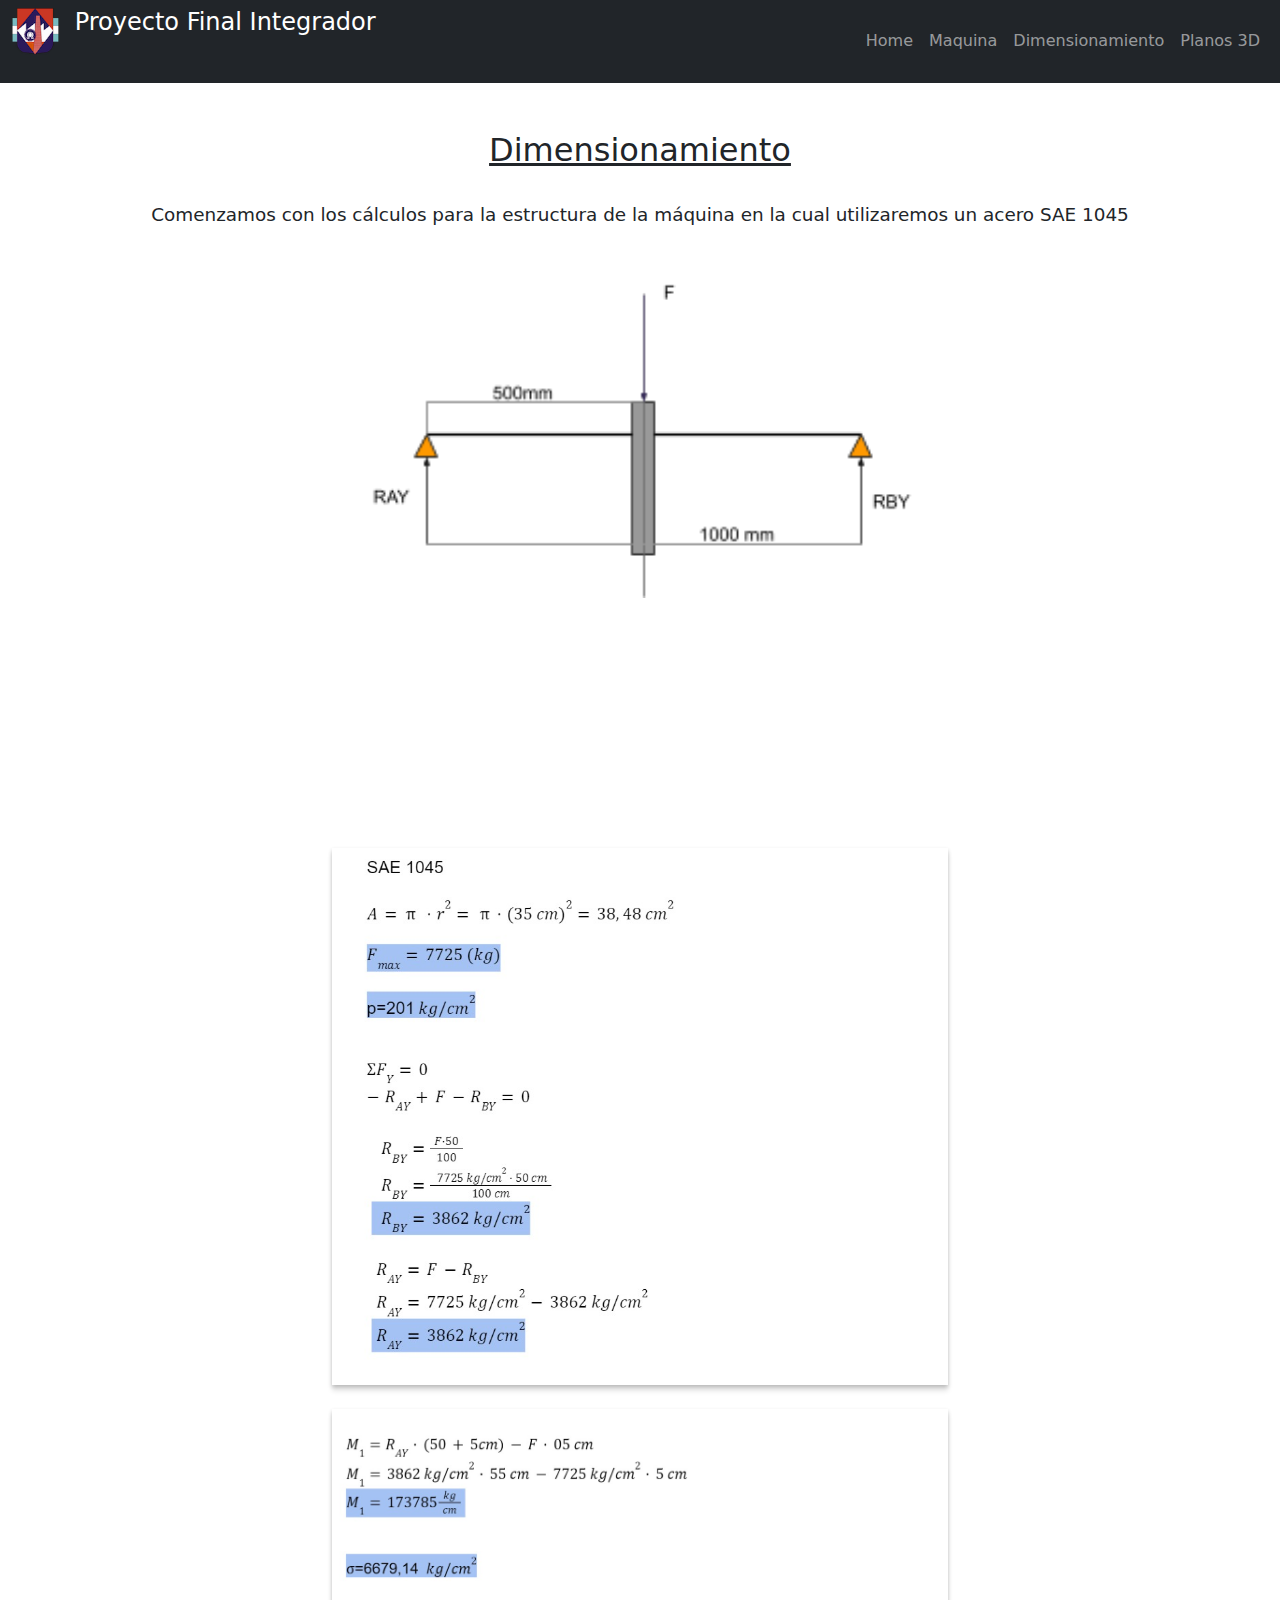
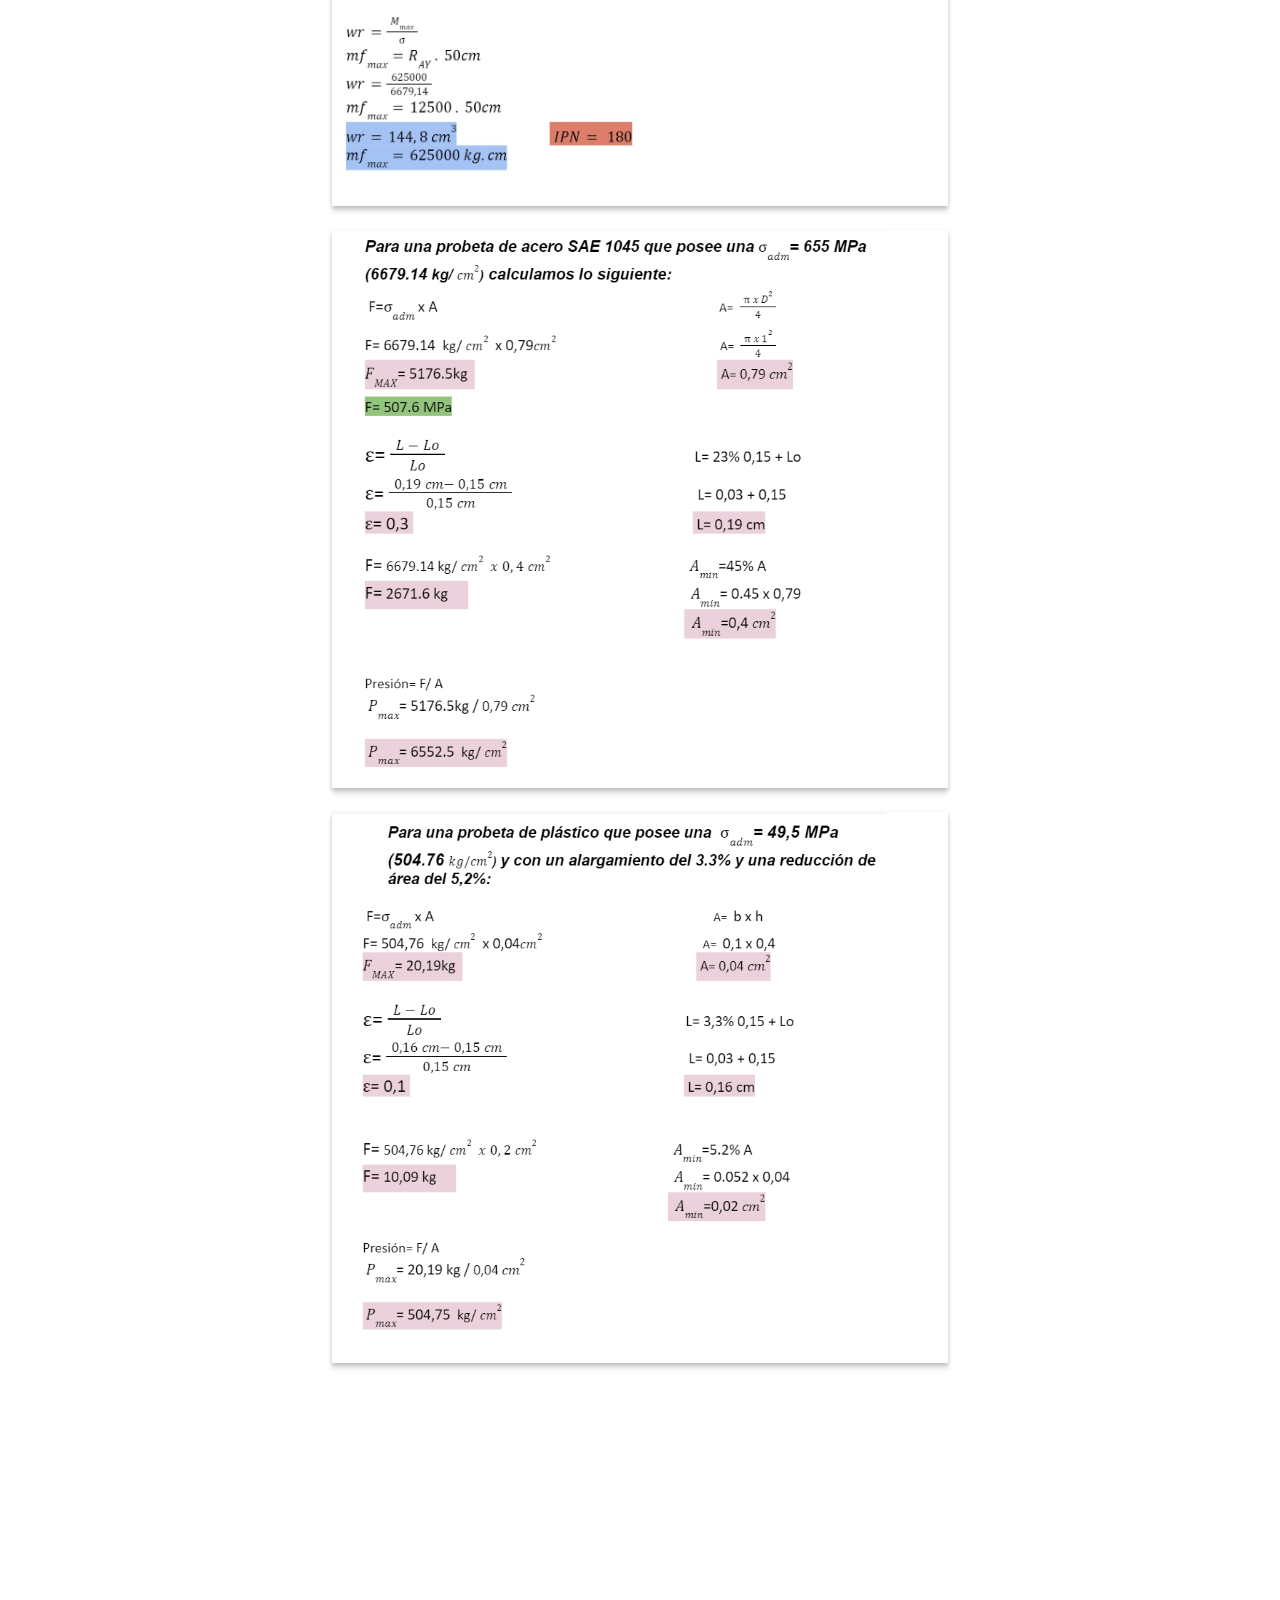
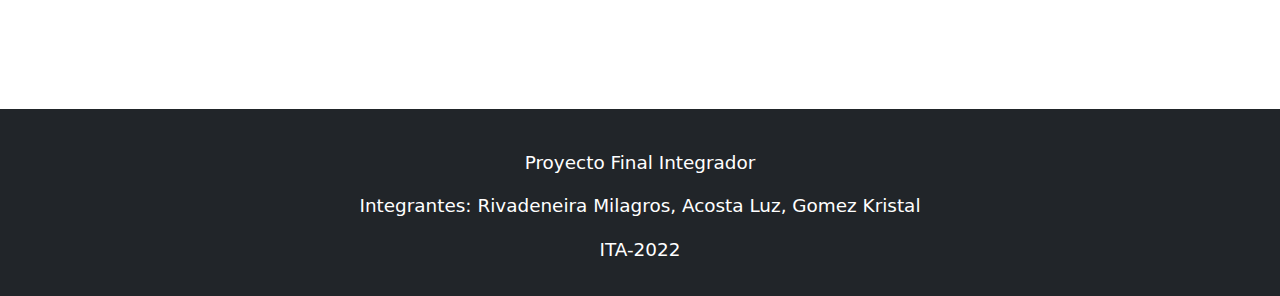
<file: dimensionamiento.html>
<!DOCTYPE html>
<html>
<header>
    <title>Dimensionamiento - PFI</title>
    <meta charset="utf-8">
    <meta name="viewport" content="width=device-width, initial-scale=1">
    <link rel="stylesheet" href="css/dimens.css">
    <link href="https://cdn.jsdelivr.net/npm/bootstrap@5.2.1/dist/css/bootstrap.min.css" rel="stylesheet">
    <script src="https://cdn.jsdelivr.net/npm/bootstrap@5.2.1/dist/js/bootstrap.bundle.min.js"></script>
</header>

<body>
    <nav class="navbar navbar-expand-sm navbar-dark bg-dark">
        <div class="container-fluid">

            <a class="nav-link center-block"
                href="https://docs.google.com/document/d/e/2PACX-1vQ7zDSfWgSuPVvnqSUOaaFsrUp8zjTkIl0HIDO28TzhaOZ6Ilr39s1THYVCSvdb28GDHDQiD5Auyyhq/pub">
                <span class=" navbar-brand">
                    <img src="img/logo.png" style="width: 15%; float:left; ">
                    <h4> &nbsp Proyecto Final Integrador</h4>
                </span>
            </a>

            <div class="colapse navbar-colapse">
                <ul class="navbar-nav me-auto">
                    <li class="nav-item">
                        <a class="nav-link" href="index.html">
                            Home
                        </a>
                    </li>

                    <li class="nav-item">
                        <a class="nav-link" href="maquinas.html">
                            Maquina
                        </a>
                    </li>

                    <li class="nav-item">
                        <a class="nav-link" href="dimensionamiento.html">
                            Dimensionamiento
                        </a>
                    </li>

                    <li class="nav-item">
                        <a class="nav-link" href="planos.html">
                            Planos 3D
                        </a>
                    </li>
                </ul>
            </div>
        </div>
    </nav>


    <div class="container">
        <div class="tamaño">
            <div class="col-sm justify-content text-center">
                <br>
                <br>
                <h6 style=" font-size: 200% ;">
                    Dimensionamiento
                </h6>
                </br>
                <p> Comenzamos con los cálculos para la estructura de la máquina en la cual utilizaremos un acero SAE
                    1045
                </p>
                <br>
                <img src="img/G14 2022 TP3 6°TME Ensayo de Tracción.png" style="width:50%">




                <div class="medidas">
                    <div class="polaroid">
                        <img src="img/ej1.jpg" style="width:60% ;">

                    </div>
                    <br>

                    <div class="polaroid">
                        <img src="img/ej2.jpg" style="width:60% ;">

                    </div>


                    <br>


                    <div class="polaroid">
                        <img src="img/ej 5.png" style="width:90%;">

                    </div>
                    <br>

                    <div class="polaroid">
                        <img src="img/ej 6.png" style="width:90%;">

                    </div>
                    <br>


                    <br>


                </div>
            </div>
        </div>
    </div>

    <br>
    <br>


    <footer class="page-footer font-small bg-dark text-white pt-4">
        <div class="footer-copyright text-center py-3">
            <p> Proyecto Final Integrador</p>
            <p> Integrantes: Rivadeneira Milagros, Acosta Luz, Gomez Kristal </p>
            <p> ITA-2022</p>
        </div>
    </footer>

</body>

</html>
</file>
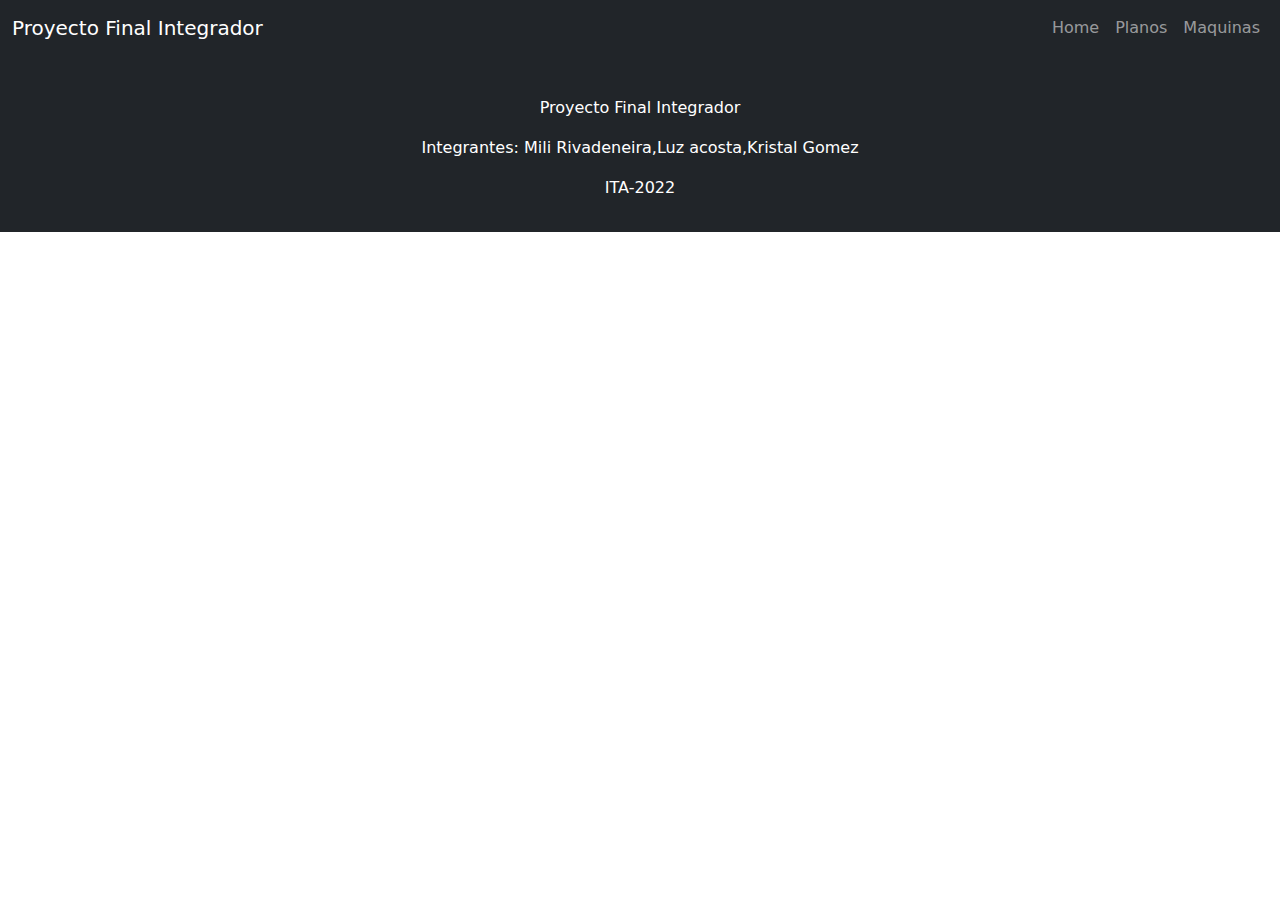
<file: maq.HTML>
<!DOCTYPE html>
<html>
<header>
    <title>Maquinas - PFI</title>
    <meta charset="utf-8">
    <meta name="viewport" content="width=device-width, initial-scale=1">
    <link href="https://cdn.jsdelivr.net/npm/bootstrap@5.2.1/dist/css/bootstrap.min.css" rel="stylesheet">
    <script src="https://cdn.jsdelivr.net/npm/bootstrap@5.2.1/dist/js/bootstrap.bundle.min.js"></script>
</header>

<body>
    <nav class="navbar navbar-expand-sm navbar-dark bg-dark">
        <div class="container-fluid">

            <a class="navbar-brand" href="home.HTML"> Proyecto Final Integrador</a>


            <div class="colapse navbar-colapse">
                <ul class="navbar-nav me-auto">
                    <li class="nav-item">
                        <a class="nav-link" href="info.HTML">
                            Home
                        </a>
                    </li>

                    <li class="nav-item">
                        <a class="nav-link" href="plans.HTML">
                            Planos
                        </a>
                    </li>

                    <li class="nav-item">
                        <a class="nav-link" href="maq.HTML">
                            Maquinas
                        </a>
                    </li>
                </ul>

            </div>
        </div>
    </nav>

    <div class="container">

    </div>
    
    <div class="container">

    </div>

    <footer class="page-footer font-small bg-dark text-white pt-4">
        <div class="footer-copyright text-center py-3">
            <p> Proyecto Final Integrador</p>
            <p> Integrantes: Mili Rivadeneira,Luz acosta,Kristal Gomez </p>
            <p> ITA-2022</p>
        </div>
    </footer>

</body>

</html>
</file>
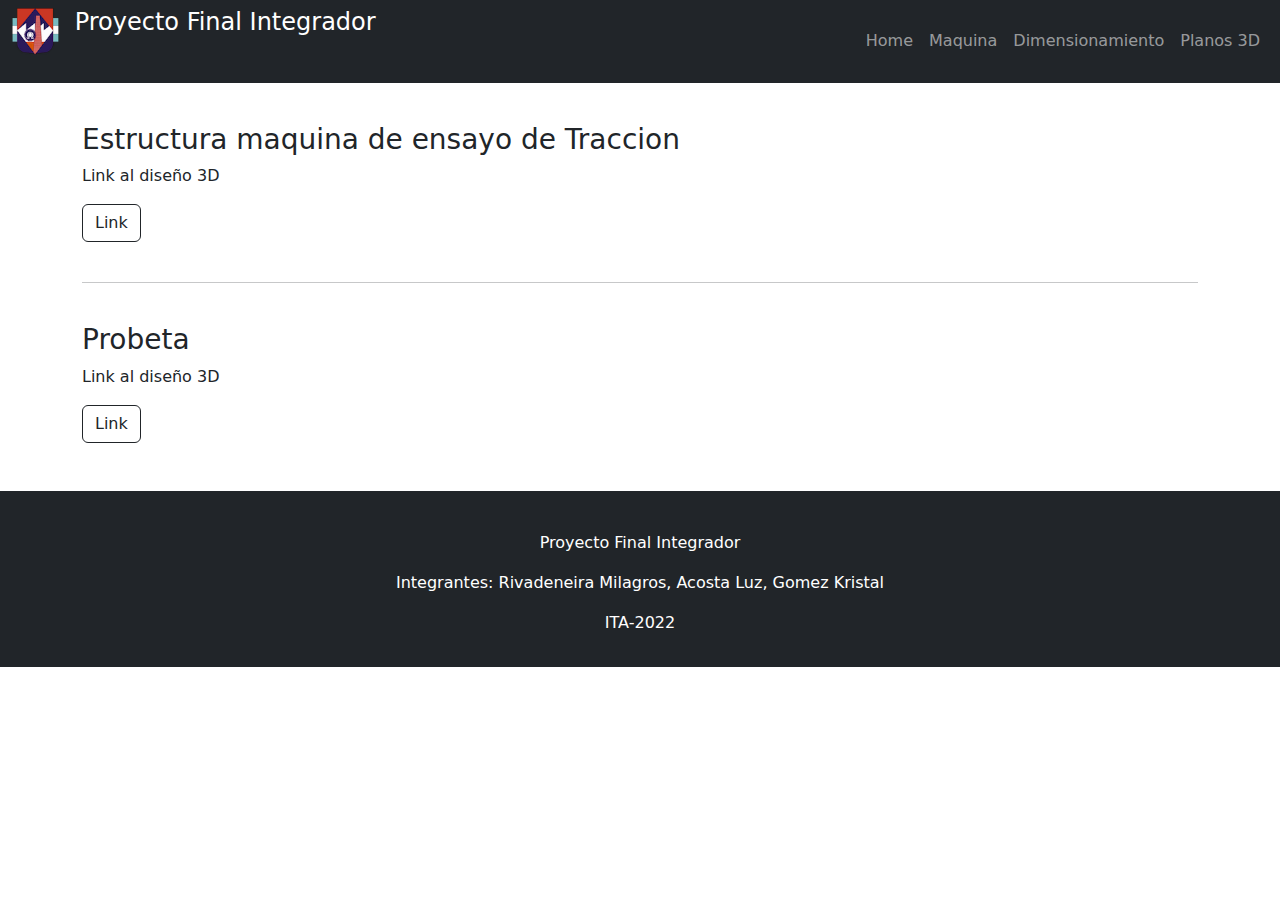
<file: planos.html>
<!DOCTYPE html>
<html>
<header>
    <title>Planos - PFI</title>
    <meta charset="utf-8">
    <meta name="viewport" content="width=device-width, initial-scale=1">
    <link href="https://cdn.jsdelivr.net/npm/bootstrap@5.2.1/dist/css/bootstrap.min.css" rel="stylesheet">
    <script src="https://cdn.jsdelivr.net/npm/bootstrap@5.2.1/dist/js/bootstrap.bundle.min.js"></script>
</header>

<body>
    <nav class="navbar navbar-expand-sm navbar-dark bg-dark">
        <div class="container-fluid">

            <a class="nav-link center-block"
                href="https://docs.google.com/document/d/e/2PACX-1vQ7zDSfWgSuPVvnqSUOaaFsrUp8zjTkIl0HIDO28TzhaOZ6Ilr39s1THYVCSvdb28GDHDQiD5Auyyhq/pub">
                <span class=" navbar-brand">
                    <img src="img/logo.png" style="width: 15%; float:left; ">
                    <h4> &nbsp Proyecto Final Integrador</h4>
                </span>
            </a>

            <div class="colapse navbar-colapse">
                <ul class="navbar-nav me-auto">
                    <li class="nav-item">
                        <a class="nav-link" href="index.html">
                            Home
                        </a>
                    </li>

                    <li class="nav-item">
                        <a class="nav-link" href="maquinas.html">
                            Maquina
                        </a>
                    </li>

                    <li class="nav-item">
                        <a class="nav-link" href="dimensionamiento.html">
                            Dimensionamiento
                        </a>
                    </li>

                    <li class="nav-item">
                        <a class="nav-link" href="planos.html">
                            Planos 3D
                        </a>
                    </li>
                </ul>
            </div>
        </div>
    </nav>

    <br>
    <div class="container mt-3 text-align">
        <h3> Estructura maquina de ensayo de Traccion</h3>
        <p>Link al diseño 3D</p>
        <a href="https://a360.co/3NsaFRC" class="btn btn-outline-dark">Link </a>
        </br>
        </br>

        <hr>

        <br>
        <h3>Probeta </h3>
        <p>Link al diseño 3D</p>
        <a href="https://a360.co/3WfWSS9" class="btn btn-outline-dark">Link </a>

    </div>
    </br>
    </br>

    <footer class="page-footer font-small bg-dark text-white pt-4">
        <div class="footer-copyright text-center py-3">
            <p> Proyecto Final Integrador</p>
            <p> Integrantes: Rivadeneira Milagros, Acosta Luz, Gomez Kristal </p>
            <p> ITA-2022</p>
        </div>
    </footer>

</body>

</html>
</file>
<file: css/dimens.css>
h6 {

  text-align: center;
  text-decoration: underline;
}

p {
  font-size: 115%;
}

div {
  text-align: justify;
  text-justify: inter-word;
}

.contenedor-imagenes {
  display: flex;
  size: 70px;
  text-align:center;
}

div.polaroid {
  width: 100%;
  background-color: white;
  box-shadow: 0 2px 4px 0 rgba(0, 0, 0, 0.2), 0 6px 5px 0 rgba(0, 0, 0, 0.10);
  display: flex;

}


div.medidas {
  text-align: center;
  padding: 250px;
}
</file>
